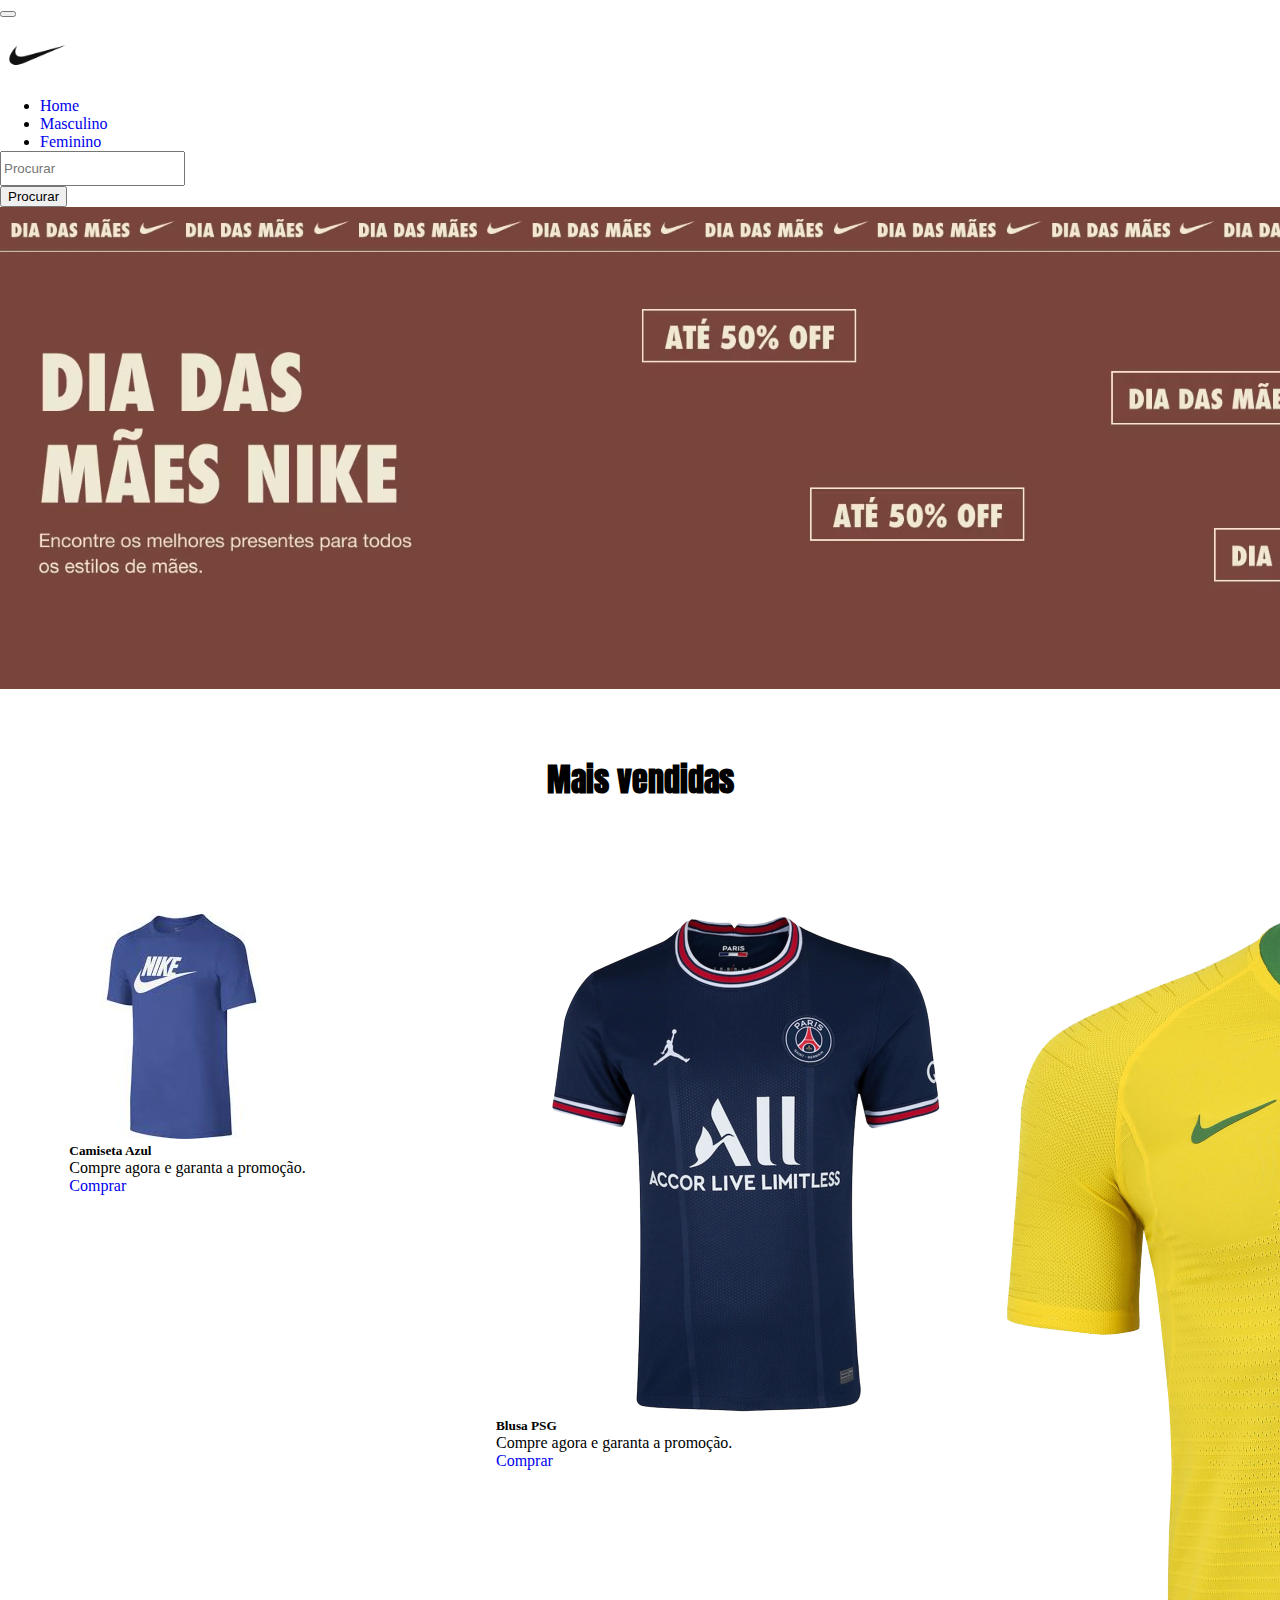
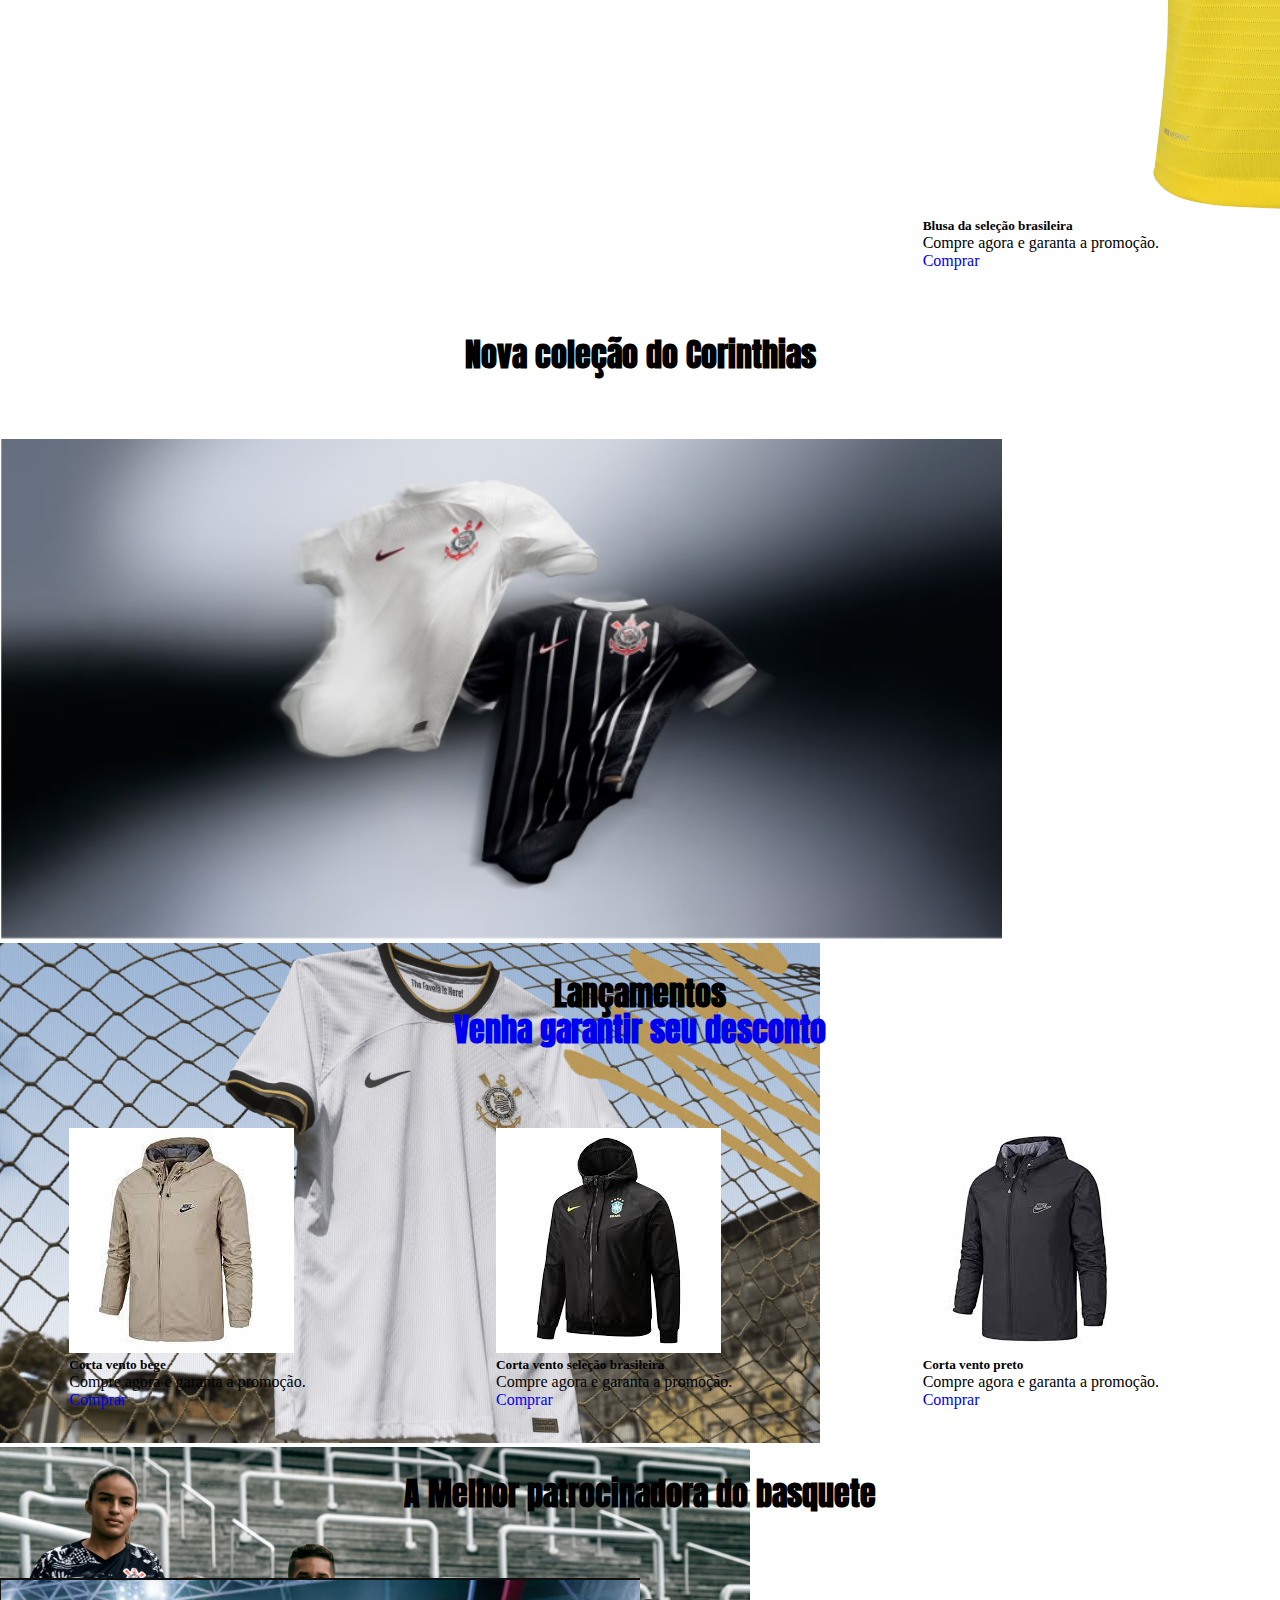
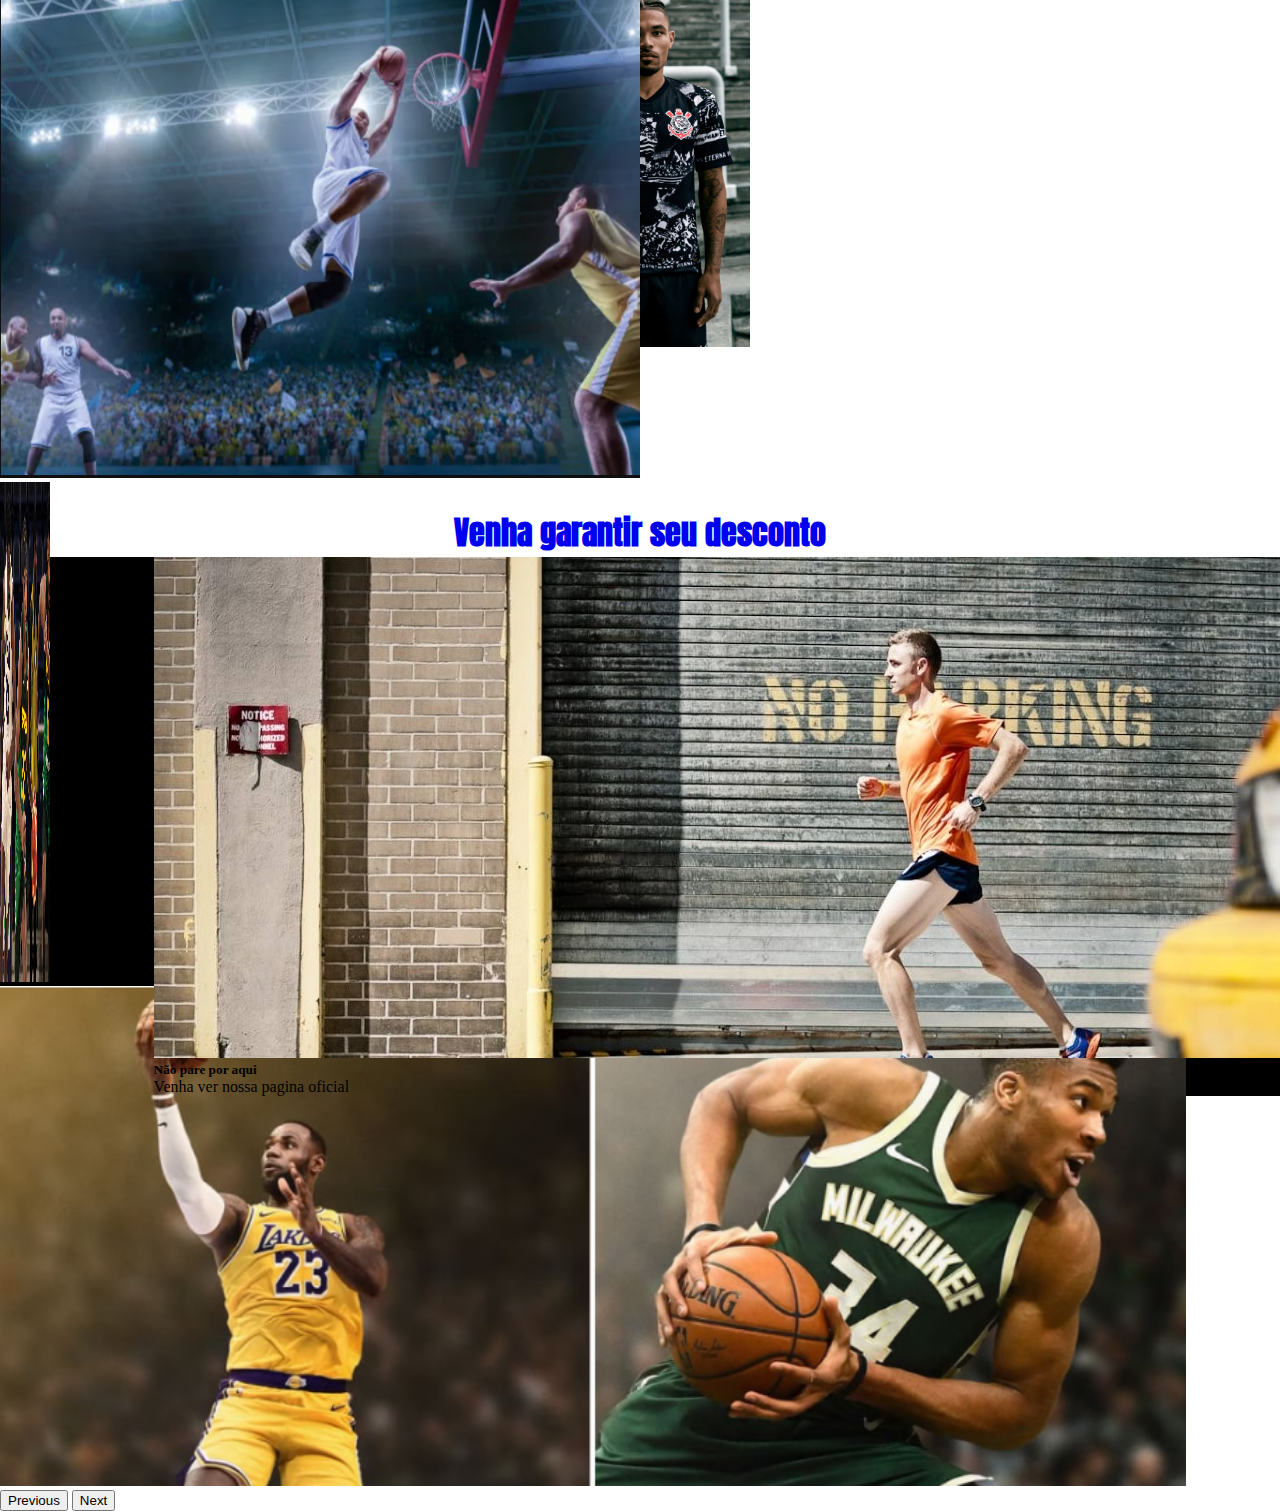
<file: index.html>
<!doctype html>
<html lang="en">
  <head>
    <meta charset="utf-8">
    <meta name="viewport" content="width=device-width, initial-scale=1">
    <title>Nike Home</title>
    <link href="https://cdn.jsdelivr.net/npm/bootstrap@5.3.0/dist/css/bootstrap.min.css" rel="stylesheet" integrity="sha384-9ndCyUaIbzAi2FUVXJi0CjmCapSmO7SnpJef0486qhLnuZ2cdeRhO02iuK6FUUVM" crossorigin="anonymous">
    <link rel="stylesheet" href="estilo.css">
  </head>
  <body>


      <nav class="navbar navbar-expand-lg bg-body-tertiary">
        <div class="container-fluid">
          <button class="navbar-toggler" type="button" data-bs-toggle="collapse" data-bs-target="#navbarTogglerDemo01" aria-controls="navbarTogglerDemo01" aria-expanded="false" aria-label="Toggle navigation">
            <span class="navbar-toggler-icon"></span>
          </button>
          <div class="collapse navbar-collapse" id="navbarTogglerDemo01">
            <a class="navbar-brand" href="#"><img src="logo nike.png" height="75px"></a>
            <ul class="navbar-nav me-auto mb-2 mb-lg-0">
              <li class="nav-item">
                <a class="nav-link active" aria-current="page" href="#">Home</a>
              </li>
              <li class="nav-item">
                <a class="nav-link" href="#">Masculino</a>
              </li>
              <li class="nav-item">
                <a class="nav-link" href="#">Feminino</a>
              </li>
            </ul>
            <div class="pqs">
            <form class="d-flex" role="search">
              <input class="form-control me-2" type="search" placeholder="Procurar" aria-label="Search" id="botaexe">
              
              <button type="button" class="btn btn-primary">Procurar</button>
          </div>
            </form>
          </div>
        </div>
      </nav>

      <div id="carouselExampleFade" class="carousel slide carousel-fade">
        <div class="carousel-inner">
          <div class="carousel-item active">
            <img src="Captura de tela 2023-05-09 140243.png" class="d-block w-100" alt="...">
          </div>

        </div>
      </div>
      
      <div class="m1"><h1>Mais vendidas</h1></div>

      <div class="row">
        
        <div class="card" style="width: 18rem;">
            <img src="Azul.jpg" class="card-img-top" alt="...">
            <div class="card-body">
              <h5 class="card-title">Camiseta Azul</h5>
              <p class="card-text">Compre agora e garanta a promoção.</p>
              <a href="https://www.nike.com.br/?gclid=Cj0KCQjwho-lBhC_ARIsAMpgMocBLx90BJSx0qFpOI37i-2UdnEu2h-016NzO0MEBNls9kuBWKVLCXoaAg78EALw_wcB&utm_referrer=https://www.google.com/" class="btn btn-primary">Comprar</a>
            </div>
          </div>

          
          <div class="card" style="width: 18rem;">
            <img src="PSG.png" class="card-img-top" alt="...">
            <div class="card-body">
              <h5 class="card-title">Blusa PSG</h5>
              <p class="card-text">Compre agora e garanta a promoção.</p>
              <a href="https://www.nike.com.br/?gclid=Cj0KCQjwho-lBhC_ARIsAMpgMocBLx90BJSx0qFpOI37i-2UdnEu2h-016NzO0MEBNls9kuBWKVLCXoaAg78EALw_wcB&utm_referrer=https://www.google.com/" class="btn btn-primary">Comprar</a>
            </div>
          </div>
          <div class="card" style="width: 18rem;">
            <img src="Brasil.png" class="card-img-top" alt="...">
            <div class="card-body">
              <h5 class="card-title">Blusa da seleção brasileira</h5>
              <p class="card-text">Compre agora e garanta a promoção.</p>
              <a href="https://www.nike.com.br/?gclid=Cj0KCQjwho-lBhC_ARIsAMpgMocBLx90BJSx0qFpOI37i-2UdnEu2h-016NzO0MEBNls9kuBWKVLCXoaAg78EALw_wcB&utm_referrer=https://www.google.com/" class="btn btn-primary">Comprar</a>
            </div>
          </div>
    </div> 

    <div class="m1"><h1>Nova coleção do Corinthias</h1></div>

    <div class="container">
        <div id="carouselExampleControlsNoTouching" class="carousel slide" data-bs-touch="false">
            <div class="carousel-inner">
              <div class="carousel-item active">
                <img src="Captura de tela 2023-05-09 155239.png " height="500px" class="d-block w-100" alt="...">
              </div>
              <div class="carousel-item">
                <img src="blusa cr.png" height="500px" class="d-block w-100" alt="...">
              </div>
              <div class="carousel-item">
                <img src="timao.jpg" height="500px" class="d-block w-100" alt="...">
              </div>
            </div>
            <button class="carousel-control-prev" type="button" data-bs-target="#carouselExampleControlsNoTouching" data-bs-slide="prev">
              <span class="carousel-control-prev-icon" aria-hidden="true"></span>
              <span class="visually-hidden">Previous</span>
            </button>
            <button class="carousel-control-next" type="button" data-bs-target="#carouselExampleControlsNoTouching" data-bs-slide="next">
              <span class="carousel-control-next-icon" aria-hidden="true"></span>
              <span class="visually-hidden">Next</span>
            </button>
          </div>
    </div>
    <br>
    <br>
    <a href="pagina2.html"><div class="m2"><h1>Venha garantir seu desconto</h1></div></a>  
    <br>
    <br>
    <br>
    

    
    <div class="m2"><h1>Lançamentos</h1></div>

    <div class="row">
      <div class="card" style="width: 18rem;">
          <img src="c1.jpg" class="card-img-top" alt="...">
          <div class="card-body">
            <h5 class="card-title">Corta vento bege</h5>
            <p class="card-text">Compre agora e garanta a promoção.</p>
            <a href="https://www.nike.com.br/?gclid=Cj0KCQjwho-lBhC_ARIsAMpgMocBLx90BJSx0qFpOI37i-2UdnEu2h-016NzO0MEBNls9kuBWKVLCXoaAg78EALw_wcB&utm_referrer=https://www.google.com/" class="btn btn-primary">Comprar</a>
          </div>

        </div>
        <div class="card" style="width: 18rem;">
          <img src="c2.jpg" class="card-img-top" alt="...">
          <div class="card-body">
            <h5 class="card-title">Corta vento seleção brasileira</h5>
            <p class="card-text">Compre agora e garanta a promoção.</p>
            <a href="https://www.nike.com.br/?gclid=Cj0KCQjwho-lBhC_ARIsAMpgMocBLx90BJSx0qFpOI37i-2UdnEu2h-016NzO0MEBNls9kuBWKVLCXoaAg78EALw_wcB&utm_referrer=https://www.google.com/" class="btn btn-primary">Comprar</a>
          </div>
        </div>
        <div class="card" style="width: 18rem;">
          <img src="c3.jpg" class="card-img-top" alt="...">
          <div class="card-body">
            <h5 class="card-title">Corta vento preto</h5>
            <p class="card-text">Compre agora e garanta a promoção.</p>
            <a href="https://www.nike.com.br/?gclid=Cj0KCQjwho-lBhC_ARIsAMpgMocBLx90BJSx0qFpOI37i-2UdnEu2h-016NzO0MEBNls9kuBWKVLCXoaAg78EALw_wcB&utm_referrer=https://www.google.com/" class="btn btn-primary">Comprar</a>
          </div>
        </div>
  </div> 
  <div class="m1"><h1>A Melhor patrocinadora do basquete</h1></div>
  <div class="container">
  <div id="carouselExampleRide" class="carousel slide" data-bs-ride="true">
    <div class="carousel-inner">
      <div class="carousel-item active">
        <img src="banner1.png" width="50%" height="500px" class="d-block w-100" alt="...">
      </div>
      <div class="carousel-item">
        <img src="banner2.jpg" height="500px" width="50vw" class="d-block w-100" alt="...">
      </div>
      <div class="carousel-item">
        <img src="BANNER3.png" height="500px" class="d-block w-100" alt="...">
      </div>
    </div>
    <button class="carousel-control-prev" type="button" data-bs-target="#carouselExampleRide" data-bs-slide="prev">
      <span class="carousel-control-prev-icon" aria-hidden="true"></span>
      <span class="visually-hidden">Previous</span>
    </button>
    <button class="carousel-control-next" type="button" data-bs-target="#carouselExampleRide" data-bs-slide="next">
      <span class="carousel-control-next-icon" aria-hidden="true"></span>
      <span class="visually-hidden">Next</span>
    </button>
  </div>
</div>
<a href="pagina2.html"><div class="m2"><h1>Venha garantir seu desconto</h1></div></a>
<div class="box2">
<footer class="box">
  <div class="card text-bg-dark">
    <a href="#"><img src="finalimg.jpg" class="card-img" alt="..."></a>
    <div class="card-img-overlay">
      <h5 class="card-title">Não pare por aqui</h5>
      </a><p class="card-text">Venha ver nossa pagina oficial</p>
      
    </div>
  </div>

</footer>
</div>
    <script src="https://cdn.jsdelivr.net/npm/bootstrap@5.3.0/dist/js/bootstrap.bundle.min.js" integrity="sha384-geWF76RCwLtnZ8qwWowPQNguL3RmwHVBC9FhGdlKrxdiJJigb/j/68SIy3Te4Bkz" crossorigin="anonymous"></script>
  </body>
</html>
</file>
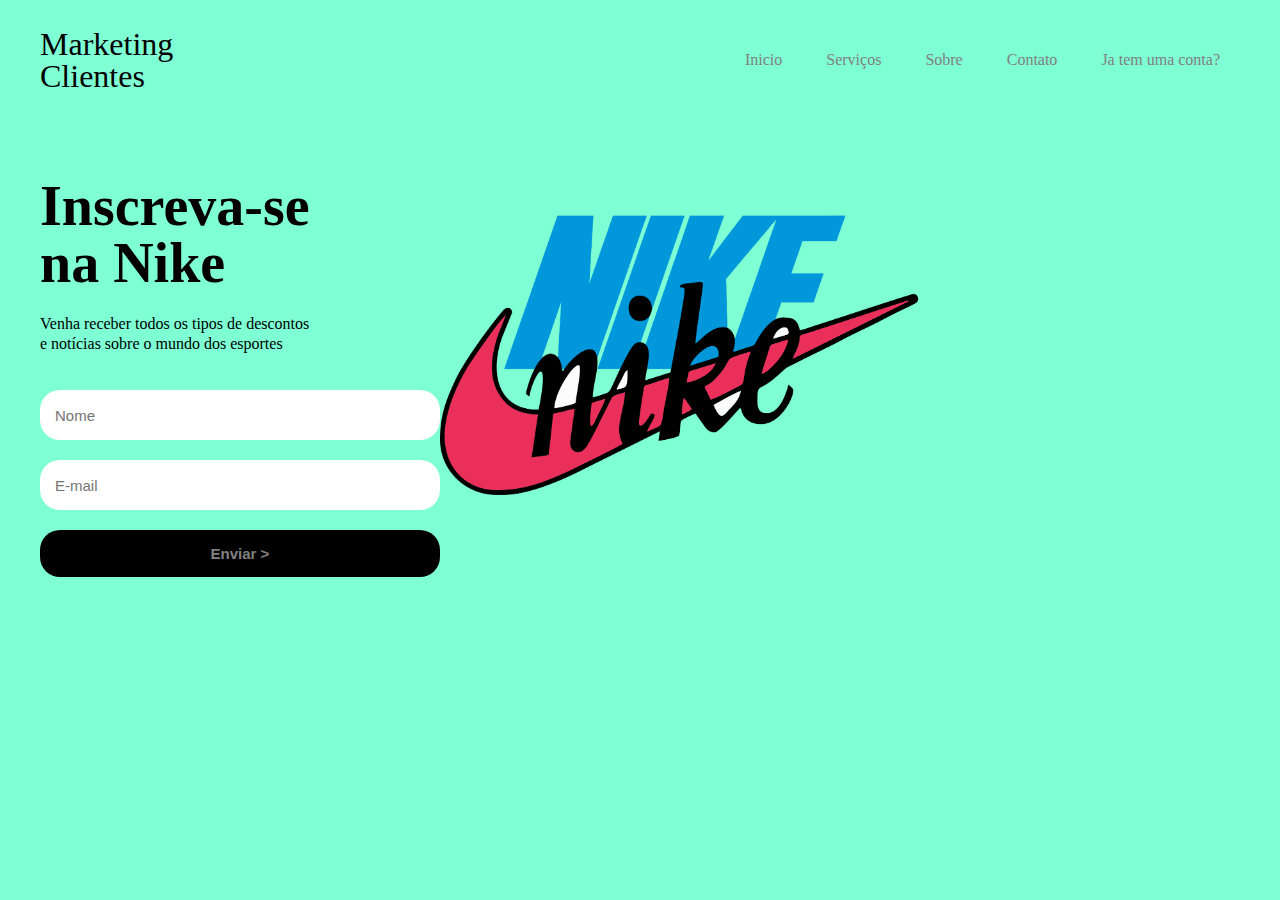
<file: pagina2.html>
<!DOCTYPE html>
<html lang="en">
<head>
    <meta charset="UTF-8">
    <meta http-equiv="x-UA-compatible" content="IE-edge">
    <meta name="viewport" content="width=device-width, initial-scale=1.0">
     <link rel="stylesheet" href="media.css">
     <link rel="stylesheet" href="style.css">
    <title> maping page</title>
</head>
<style>

body{
    background-color: aquamarine;
}
</style>

<body>
    <header>
        <div id="title">
            <h1>Marketing</h1>
            <h1>Clientes</h1>
        </div>

        <ul>
            <a href="#"><li>Inicio</li></a>
            <a href="#"><li>Serviços</li></a>
            <a href="#"><li>Sobre</li></a>
            <a href="#"><li>Contato</li></a>
            <a href="#" id="Inscreva-se-btn"><li>Ja tem uma conta?</li></a>
        </ul>
    </header>
    <main>
        <aside>
            <h2><span>Inscreva-se </span> </h2> 
            <h2>na Nike</h2>
            <p>Venha receber todos os tipos de descontos <br> e notícias sobre o mundo dos esportes </p>
            <form>
                <input type="text"placeholder="Nome">
                <input type="email"placeholder="E-mail">
                <input type="submit"value="Enviar >">
            </form>
        </aside>
        
        <article>
            <img src="pngwing.com.png" height="400px"
        </article> 
        
    </main>
    
</body>
</html>
</file>
<file: estilo.css>
*{
    margin: 0;
}

@font-face{
    font-family: font1;
    src:url("Anton-Regular.ttf");
}

@media screen and (max-width:696px){
    .row{
        display:inline-flex;
       
        margin-top: -60px;
        margin: 50px; 
        justify-content: space-between;  
            
    }

    
}

.row{
    display: flex;
    justify-content: space-around;
    margin-top: 110px;
    
}
.container{
    height: 700px;
    margin-top: 60px;
    
    
}
.m1{
    text-align: center;
    margin-top: 60px;
    font-family: font1;
    
}

.m2{
    text-align: center;
    margin-top: -170px;
    font-family: font1;   
}

.box{
    margin-left: 12% ;
    margin-right: 12%;
}

.box2{
   background-color: black; 
}



#botaexe{
    display: flex;
    height: 35px;
    align-self: center;
}

a:link{
    text-decoration: none;
}
</file>
<file: media.css>
@media screen and (max-width: 930px){
    header{
        flex-direction: column;
    }
    main{
        flex-direction: column;
    }
    h2{
        font-size: 30px;
    }
    form{
        margin: 0 auto;
    }
    input{
        align-self: center;
    }
    img{
        width: 360px;
        margin: 60px;
    }
    ul{
        text-align: center;
    }
    img{
        display: none;
    }
}
</file>
<file: style.css>
body{
    background-color: black(34, 34, 34);
     color: black;
    font-family: poppinsregular;
    max-width: 1200px;
    margin: 0% auto;
    padding: 15px;
}

header{
    display: flex;
    flex-direction: row;
    justify-content: space-between;
    align-items: center;
}

#title{
flex-direction: column;
line-height: 10px;
}
li{
    display: inline-block;
    margin: 20px;
}
a{
    color: gray;
}
a:hover{
    color: blue;
    transition: 0.3 all;
}
#inscreva-se-btn{
    border: 2px solid rgb(red, green, blue);
    padding: 10px;
    border-radius: 20px;
}
h1{
    font-weight: 200;

}
main{
   display: flex;
   flex-direction: row;
   margin-top: 50px;

}

h2{
    font-size: 56px;
    line-height: 10px;
    font-family: poppinsmedium;
}

span{
    color: rgb(red, green, blue);
}

p{
    line-height: 20px;
    max-width: 500px;
    font-family: poppinslight;
}

img{
    width: 480px;
}

form{
    display: flex;
    flex-direction: column;
    width: 400px;
}
form [type="submit"]{
    height: 20px;
    height: 50%;
    background-color: black;
    color: gray;
    font-weight: bold;
}
form [type="submit"]:hover{
  cursor: pointer;
}

input{
    margin-top: 20px;
    height: 20px;
    padding: 15px;
    border-radius: 20px;
    border: none;
    font-size: 15px;
    
}
</file>
